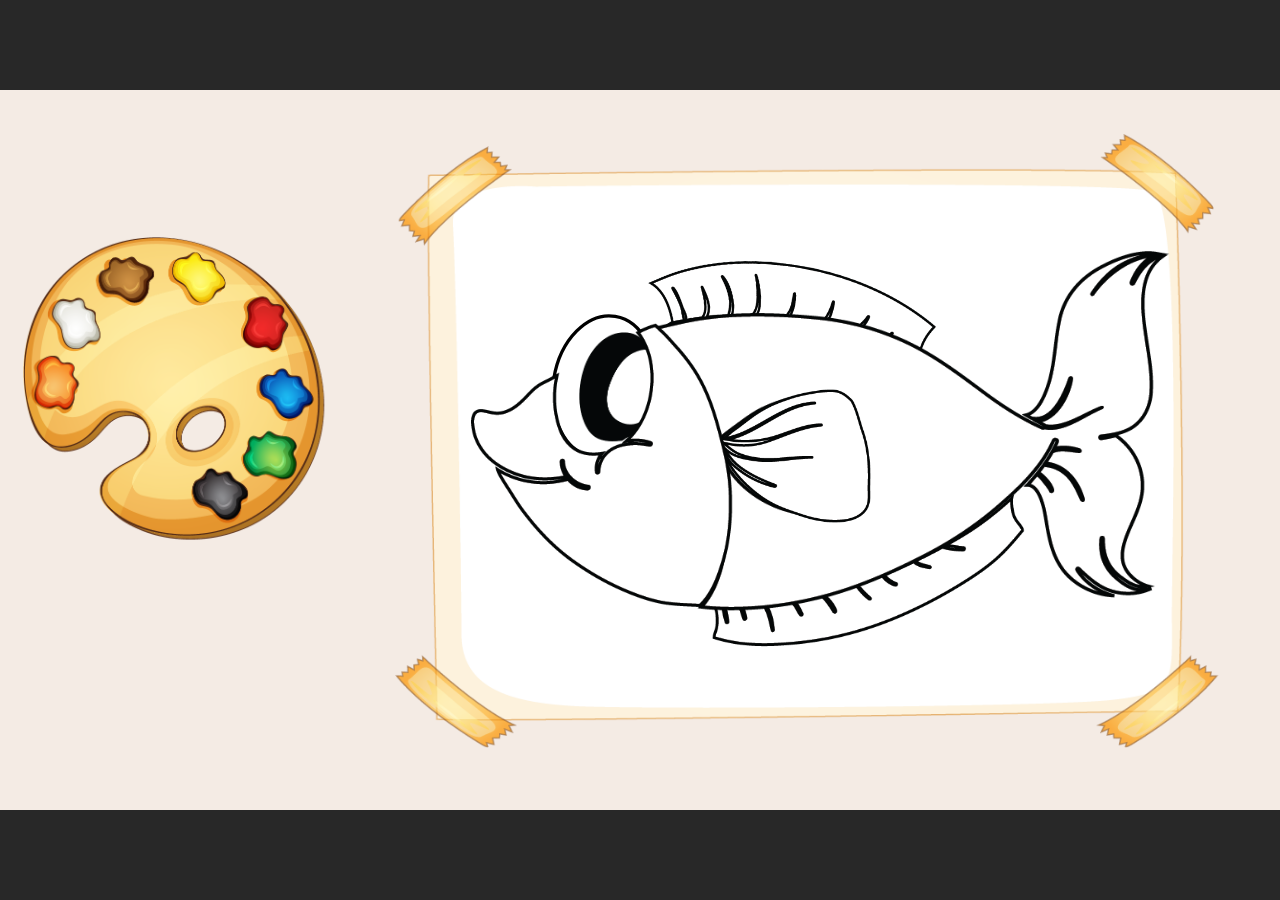
<file: index.html>
﻿<!doctype html>
<html lang="en-US">
<head>
  <meta charset="utf-8">
  <!-- Created using Storyline 360 - http://www.articulate.com  -->
  <!-- version: 3.67.28569.0 -->
  <title>Coloring</title>
  <meta http-equiv="x-ua-compatible" content="IE=edge"/>
  <meta name="viewport" content="width=device-width,initial-scale=1,user-scalable=no,shrink-to-fit=no,minimal-ui"/>
  <meta name="apple-mobile-web-app-capable" content="yes"/>
  <style>
    html, body { height: 100%; padding: 0; margin: 0 }
    #app { height: 100%; width: 100%; }
  </style>

  <script>
    window.DS = {};
    window.globals = {
      DATA_PATH_BASE: '',
      HAS_FRAME: true,
      HAS_SLIDE: true,

      lmsPresent: false,
      tinCanPresent: false,
      cmi5Present: false,
      aoSupport: false,
      scale: 'noscale',
      captureRc: false,
      browserSize: 'optimal',
      bgColor: '#282828',
      features: 'AccessibleVideo,FullScreenToggle,IE11Warning,InsertSvgPicture,LayerPresentAsDialog,MultipleQuizTracking,QuestionCorrectVariable,UpdatedThemeEditor',
      themeName: 'unified',
      preloaderColor: '#FFFFFF',
      suppressAnalytics: false,
      productChannel: 'stable',
      publishSource: 'storyline',
      aid: 'aid|ce0f80e9-4179-4d7a-b2d0-8e77e70cf936',
      cid: 'ab8092f3-12dc-483b-a8eb-c8739453dfd9',
      playerVersion: '3.67.28569.0',
      publishTimestamp: '2023-11-17T12:31:35.2611135Z',
      maxIosVideoElements: 10,
      connectionSettings: { },

      
      parseParams: function(qs) {
        if (window.globals.parsedParams != null) {
          return window.globals.parsedParams;
        }
        qs = (qs || window.location.search.substr(1)).split('+').join(' ');
        var params = {},
            tokens,
            re = /[?&]?([^=]+)=([^&]*)/g;

        while (tokens = re.exec(qs)) {
          params[decodeURIComponent(tokens[1]).trim()] =
            decodeURIComponent(tokens[2]).trim();
        }
        window.globals.parsedParams = params;
        return params;
      }

    };
  </script>
  <script>
    var isIe11 = ('ActiveXObject' in window || window.MSBlobBuilder != null)
      && window.msCrypto != null && !window.ActiveXObject;
    if (isIe11 && window.globals.features.indexOf('IE11Warning') != -1) {
      window.globals.unsupportedBrowser = true;
      document.write(atob('[base64]'));
    }
  </script>
  
  <script>window.THREE = { };</script>
  
</head>
<body style="background: #282828" class="cs-HTML theme-unified">
  <!-- 360 -->
  <script>!function(e){var i=/iPhone/i,o=/iPod/i,n=/iPad/i,t=/(?=.*\bAndroid\b)(?=.*\bMobile\b)/i,d=/Android/i,s=/(?=.*\bAndroid\b)(?=.*\bSD4930UR\b)/i,b=/(?=.*\bAndroid\b)(?=.*\b(?:KFOT|KFTT|KFJWI|KFJWA|KFSOWI|KFTHWI|KFTHWA|KFAPWI|KFAPWA|KFARWI|KFASWI|KFSAWI|KFSAWA)\b)/i,r=/IEMobile/i,h=/(?=.*\bWindows\b)(?=.*\bARM\b)/i,a=/BlackBerry/i,l=/BB10/i,p=/Opera Mini/i,f=/(CriOS|Chrome)(?=.*\bMobile\b)/i,u=/(?=.*\bFirefox\b)(?=.*\bMobile\b)/i,c=new RegExp("(?:Nexus 7|BNTV250|Kindle Fire|Silk|GT-P1000)","i"),w=function(e,i){return e.test(i)},A=function(e){var A=e||navigator.userAgent,v=A.split("[FBAN");if(void 0!==v[1]&&(A=v[0]),this.apple={phone:w(i,A),ipod:w(o,A),tablet:!w(i,A)&&w(n,A),device:w(i,A)||w(o,A)||w(n,A)},this.amazon={phone:w(s,A),tablet:!w(s,A)&&w(b,A),device:w(s,A)||w(b,A)},this.android={phone:w(s,A)||w(t,A),tablet:!w(s,A)&&!w(t,A)&&(w(b,A)||w(d,A)),device:w(s,A)||w(b,A)||w(t,A)||w(d,A)},this.windows={phone:w(r,A),tablet:w(h,A),device:w(r,A)||w(h,A)},this.other={blackberry:w(a,A),blackberry10:w(l,A),opera:w(p,A),firefox:w(u,A),chrome:w(f,A),device:w(a,A)||w(l,A)||w(p,A)||w(u,A)||w(f,A)},this.seven_inch=w(c,A),this.any=this.apple.device||this.android.device||this.windows.device||this.other.device||this.seven_inch,this.phone=this.apple.phone||this.android.phone||this.windows.phone,this.tablet=this.apple.tablet||this.android.tablet||this.windows.tablet,"undefined"==typeof window)return this},v=function(){var e=new A;return e.Class=A,e};"undefined"!=typeof module&&module.exports&&"undefined"==typeof window?module.exports=A:"undefined"!=typeof module&&module.exports&&"undefined"!=typeof window?module.exports=v():"function"==typeof define&&define.amd?define("isMobile",[],e.isMobile=v()):e.isMobile=v()}(this);
    window.isMobile.apple.tablet = window.isMobile.apple.tablet ||
      (navigator.platform === 'MacIntel' && navigator.maxTouchPoints > 1);
    window.isMobile.apple.device = window.isMobile.apple.device || window.isMobile.apple.tablet;
    window.isMobile.tablet = window.isMobile.tablet || window.isMobile.apple.tablet;
    window.isMobile.any = window.isMobile.any || window.isMobile.apple.tablet;
  </script>

  <div id="focus-sink" tabindex="-1"></div>

  <div id="preso"></div>
  <script>
    (function() {

      var classTypes = [ 'desktop', 'mobile', 'phone', 'tablet' ];

      var addDeviceClasses = function(prefix, testObj) {
        var curr, i;
        for (i = 0; i < classTypes.length; i++) {
          curr = classTypes[i];
          if (testObj[curr]) {
            document.body.classList.add(prefix + curr);
          }
        }
      };

      var params = window.globals.parseParams(),
          isDevicePreview = params.devicepreview === '1',
          isPhoneOverride = params.deviceType === 'phone' || (isDevicePreview && params.phone == '1'),
          isTabletOverride = (params.deviceType === 'tablet' || isDevicePreview) && !isPhoneOverride,
          isMobileOverride = isPhoneOverride || isTabletOverride;

      var deviceView = {
        desktop: !window.isMobile.any && !isMobileOverride,
        mobile: window.isMobile.any || isMobileOverride,
        phone: isPhoneOverride || (window.isMobile.phone && !isTabletOverride),
        tablet: isTabletOverride || window.isMobile.tablet
      };

      window.globals.deviceView = deviceView;
      window.isMobile.desktop = !window.isMobile.any;
      window.isMobile.mobile = window.isMobile.any;

      addDeviceClasses('view-', deviceView);

    })();
  </script>
  
  <script src='story_content/user.js' type=text/javascript></script>
  <div class="slide-loader"></div>

  <script>
    var doc = document, loader = doc.body.querySelector('.slide-loader'); [ 1, 2, 3 ].forEach(function(n) { var d = doc.createElement('div'); d.style.backgroundColor = window.globals.preloaderColor; d.classList.add('mobile-loader-dot'); d.classList.add('dot' + n); loader.appendChild(d); });
  </script>

  <div class="mobile-load-title-overlay" style="display: none">
    <div class="mobile-load-title">Coloring</div>
  </div>

  <div class="mobile-chrome-warning"></div>

  
<style>
  .warn-connection-dialog {
    display: none;
    background: transparent;
    pointer-events: none;
    position: fixed;
    left: 0;
    top: 0;
    width: 100%;
    height: 100%;
    z-index: 999;
  }

  .warn-connection-content {
    border-radius: 4px;
    background: white;
    border: 1px solid #E7E7E7;
    color: #333333;
    box-shadow: 0 2px 4px rgba(0, 0, 0, 0.25);
    transition: all 150ms ease-out;
    position: absolute;
    white-space: nowrap;
  }

  .view-phone.is-landscape .warn-connection-content {
    left: 23px;
    bottom: 23px;
  }

  .view-tablet.is-landscape .warn-connection-content {
    left: 50%;
    top: 20px;
    transform: translateX(-50%);
  }

  .is-portrait .warn-connection-content {
    transform: translate(-50%, calc(-100% - 15px));
  }

  .warn-connection-content p {
    display: inline-block;
    margin: 0 8px 0 0;
    line-height: 33px;
    font-size: 11px;
  }

  .warn-connection-content svg {
    position: relative;
    vertical-align: middle;
    margin: 0 2px 2px 8px;
  }

  .view-desktop .warn-connection-content {
    left: 1.5em;
    bottom: 1.5em;
  }

  .view-desktop .warn-connection-content p {
    font-size: 1.1em;
  }

  .is-offline .warn-connection-dialog {
    display: block;
  }

  .is-offline .cs-panel * {
    pointer-events: none !important;
  }

  .is-offline .cs-panel {
    pointer-events: all !important;
  }

  .is-offline #nav-controls * {
    pointer-events: none !important;
  }

  .is-offline #nav-controls {
    pointer-events: all !important;
  }
</style>

<div class="warn-connection-dialog">
  <div class="warn-connection-content">
    <svg width="17" height="15" viewBox="0 0 17 15" xmlns="http://www.w3.org/2000/svg">
      <path fill="#8F0000" stroke="white" d="M16.07,12.98 L15.88,12.23 L9.51,1.21 C8.97,0.26,7.6,0.26,7.06,1.21 L0.69,12.23 C0.15,13.16,0.81,14.36,1.91,14.36 H14.65 C15.47,14.36,16.05,13.7,16.07,12.98 Z"/>
      <path fill="white" stroke="white" d="M8.58,5.5 C8.35,5.28,8.5,5.35,8.21,5.32 C8.09,5.35,7.97,5.49,7.96,5.67 C7.97,5.79,7.98,5.92,7.98,6.04 L7.98,6.04 C7.99,6.17,8,6.31,8.01,6.43 L8.01,6.44 C8.03,6.92,8.06,7.41,8.09,7.9 L8.09,7.9 C8.12,8.39,8.14,8.88,8.17,9.37 C8.17,9.39,8.18,9.42,8.2,9.44 C8.23,9.46,8.25,9.47,8.28,9.47 C8.31,9.47,8.34,9.46,8.35,9.44 C8.37,9.43,8.38,9.4,8.39,9.35 L8.39,9.34 C8.39,9.24,8.4,9.15,8.4,9.05 L8.4,9.05 C8.41,8.96,8.41,8.86,8.42,8.75 C8.43,8.44,8.45,8.12,8.47,7.81 L8.47,7.81 C8.49,7.49,8.51,7.18,8.53,6.87 C8.55,6.46,8.56,6.05,8.59,5.64 L8.6,5.62 C8.6,5.57,8.59,5.53,8.58,5.5 L8.21,5.32 Z"/>
      <circle fill="white" stroke="white" cx="8.3" cy="11.35" r="0.3"/>
    </svg>
    <p>You are offline. Trying to reconnect...</p>
  </div>
</div>

<script>
  (function() {
    window.DS.connection = {
      warningShown: false,
      assets: {},
      loadingAssetGroup: false,
      retryDelay: 500
    };

    // @TODO this is POC code and can be cleaned up a bit more if we move forward
    // with the feature



    // The `window.globals.features` variable must be set in `webpack.dev.config` when testing locally - it is not enough
    // to have it in the data - but it must be set there as well.
    var useConnectionMessages = window.AbortController != null &&
      window.location.protocol != 'file:' &&
      window.globals.features.indexOf('ConnectionMessages') != -1;

    window.DS.connection.useConnectionMessages = useConnectionMessages

    var assetCount = 0;
    var checkLoadedId;
    var connectionSettings = window.globals.connectionSettings;

    if (useConnectionMessages && connectionSettings != null) {
      var contentEl = document.querySelector('.warn-connection-content');
      var messageEl = contentEl.querySelector('p')

      if (connectionSettings.useDarkTheme) {
        contentEl.style.borderColor = '#BABBBA';
        contentEl.style.backgroundColor = '#282828';
        contentEl.style.color = '#FFFFFF';
      }

      if (connectionSettings.message != null) {
        messageEl.textContent = window.decodeURIComponent(connectionSettings.message);
      }
    }

    function checkAssetsReady() {
      for (var i in DS.connection.assets) {
        if (!DS.connection.assets[i].success) {
          return false;
        }
      }
      return true;
    }

    function stopAssetGroup() {
      if (!useConnectionMessages) { return; }

      assetCount = 0;

      DS.connection.oldAssetGroup = DS.connection.assets;
      DS.connection.assets = {};
      DS.connection.loadingAssetGroup = false;
      clearInterval(checkLoadedId);
    }

    function startAssetGroup() {
      if (!useConnectionMessages) { return; }
      var ticks = 0;
      clearInterval(checkLoadedId);
      checkLoadedId = setInterval(function() {
        var loaded = 0;
        if (assetCount === 0 && loaded === 0) {
          clearInterval(checkLoadedId);
          return;
        }

        for (var i in DS.connection.assets) {
          if (DS.connection.assets[i].success) {
            loaded++;
          }
        }

        if (assetCount === loaded && checkAssetsReady()) {
          for (var i in DS.connection.assets) {
            if (DS.connection.assets[i].action) {
              DS.connection.assets[i].action();
            }
          }
          hideWarning();
          stopAssetGroup();
        }
      }, 100)
    }

    function requiredAsset(url, action, retry, type) {
      if (!useConnectionMessages) { return; }
      if (DS.connection.assets[url]) { return; }

      DS.connection.assets[url] = {
        success: false, action: action, retry: retry, type: type
      };
      assetCount = Object.keys(DS.connection.assets).length;
      if (!DS.connection.loadingAssetGroup) {
        startAssetGroup();
      }
      DS.connection.loadingAssetGroup = true;
    }

    function assetLoaded(url) {
      if (!useConnectionMessages) { return; }
      if (DS.connection.assets[url]) {
        DS.connection.assets[url].success = true;
      }
    }

    function assetFailed(url) {
      if (!useConnectionMessages) { return; }
      if (!DS.connection.assets[url]) {
        if (/\.js$/.test(url)) {
          setTimeout(function() {
            if (DS.connection.lastSlideLoaded != null) {
              DS.connection.lastSlideLoaded();
            }
          }, DS.connection.retryDelay);
        }
        return;
      }
      if (!DS.connection.warningShown) { showWarning(); }
      if (DS.connection.assets[url].retry) {
        setTimeout(function() {
          if (!DS.connection.assets[url].success) {
            DS.connection.assets[url].retry()
          }
        }, DS.connection.retryDelay);
      }
    }

    function hideWarning() {
      document.body.classList.remove('is-offline');
      DS.connection.warningShown = false;
    }
    DS.connection.hideWarning = hideWarning

    function showWarning(btn) {
      document.body.classList.add('is-offline')
      DS.connection.warningShown = true;
      updateWarningPosition();
    }

    function updateWarningPosition() {
      if (!DS.connection.warningShown) {
        return;
      }

      var isPortrait = document.body.classList.contains('is-portrait');
      var warningEl = document.querySelector('.warn-connection-content');

      if (isPortrait) {
        var slide = document.querySelector('.primary-slide');
        var slideRect = slide.getBoundingClientRect();

        warningEl.style.top = `${slideRect.top}px`
        warningEl.style.left = `${slideRect.left + slideRect.width / 2}px`
      } else {
        warningEl.style.top = null;
        warningEl.style.left = null;
      }

      window.requestAnimationFrame(updateWarningPosition);
    }

    // these will all be noops if the feature flag isn't set in
    // the data and `window.globals.features`
    DS.connection.requiredAsset = requiredAsset;
    DS.connection.assetLoaded = assetLoaded;
    DS.connection.assetFailed = assetFailed;
    DS.connection.stopAssetGroup = stopAssetGroup;
    DS.connection.startAssetGroup = startAssetGroup;
  })();
</script>


  <script>
    
    if (window.autoSpider && window.vInterfaceObject) {
      document.querySelector('.mobile-load-title-overlay').style.display = 'none';
    }
  </script>

  

  <link rel="stylesheet" href="html5/data/css/output.min.css" data-noprefix/>
</body>
<script src="html5/lib/scripts/bootstrapper.min.js"></script>
</html>
</file>
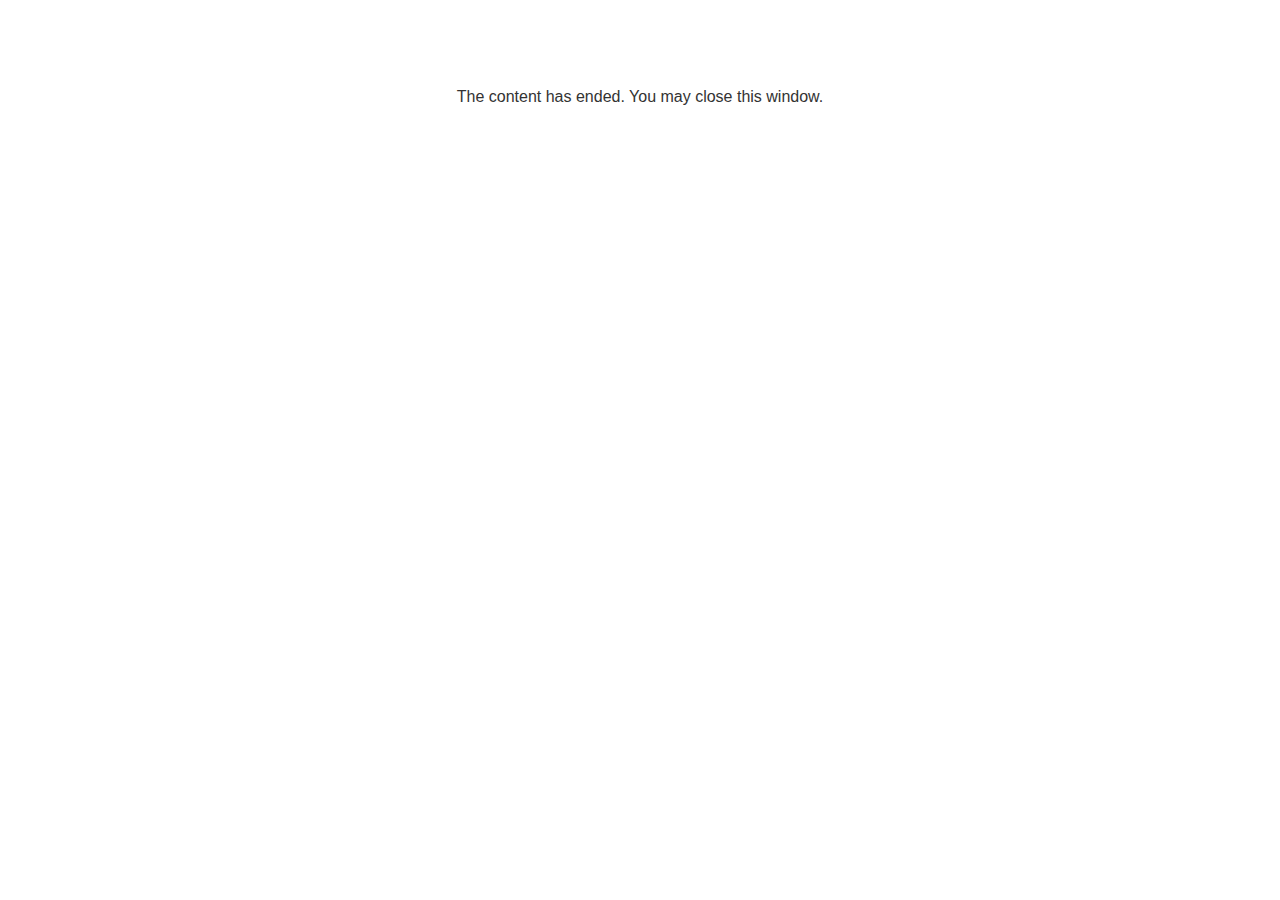
<file: lms/goodbye.html>
<!doctype html>
<html>
<body style="background-color: #ffffff;">

<p role="alert" style="color: #333333;font-family: Lato, articulate, tahoma, arial;font-size: medium;text-align: center;">
<br><br><br><br>
The content has ended. You may close this window.
</p>

</body>
</html>
</file>
<file: html5/data/css/output.min.css>
@font-face {
  font-family: 'LatoBold Charset1_ BoldAD4E1D5E';
  src: url('[data-uri]');
  font-style: normal;
  font-weight: normal;
}
@font-face {
  font-family: 'Lato Charset1_ 6CbRcuWM26F12D86';
  src: url('[data-uri]');
  font-style: normal;
  font-weight: normal;
}
.cs-HTML {
  background: rgba(40, 40, 40, 1);
}
.cs-pxabnsnfns00001100101 .cs-infopanel  {
  box-shadow: 0 1px 0 rgba(0, 0, 0, 0);
  background: rgba(255, 255, 255, 1);
}
.cs-pxabnsnfns00001100101 .cs-infopanel .cs-link {
  color: rgba(186, 187, 186, 1);
}
.cs-pxabnsnfns00001100101 .cs-infopanel .cs-link:hover {
  color: rgba(255, 255, 255, 1);
}
.cs-pxabnsnfns00001100101 .cs-infopanel .cs-name {
  color: rgba(68, 68, 68, 1);
}
.cs-pxabnsnfns00001100101 .cs-infopanel .cs-title {
  color: rgba(153, 153, 153, 1);
}
.cs-pxabnsnfns00001100101 .cs-infopanelpopup  {
  box-shadow: 0 1px 0 rgba(0, 0, 0, 0);
  background: rgba(0, 0, 0, 0);
}
.cs-pxabnsnfns00001100101 .cs-infopanelpopup .cs-link {
  color: rgba(255, 0, 0, 1);
}
.cs-pxabnsnfns00001100101 .cs-infopanelpopup .cs-link:hover {
  color: rgba(255, 255, 255, 1);
}
.cs-pxabnsnfns00001100101 .cs-infopanelpopup .cs-name {
  color: rgba(255, 255, 255, 1);
}
.cs-pxabnsnfns00001100101 .cs-infopanelpopup .cs-bio {
  color: rgba(186, 187, 186, 1);
}
.cs-pxabnsnfns00001100101 .cs-timer  {
  color: rgba(186, 187, 186, 1);
}
.cs-pxabnsnfns00001100101 .cs-duration stop:first-child {
  stop-color: rgba(60, 60, 60, 1);
}
.cs-pxabnsnfns00001100101 .cs-duration stop:last-child {
  stop-color: rgba(60, 60, 60, 1);
}
.cs-pxabnsnfns00001100101 .cs-elapsed stop:first-child {
  stop-color: rgba(254, 227, 71, 1);
}
.cs-pxabnsnfns00001100101 .cs-elapsed stop:last-child {
  stop-color: rgba(254, 227, 71, 1);
}
.cs-pxabnsnfns00001100101 .cs-timer .cs-pie .cs-innerstroke {
  stroke: rgba(199, 199, 199, 1);
}
.cs-pxabnsnfns00001100101 .cs-timer .cs-pie .cs-innerborder {
  stroke: rgba(255, 255, 255, 1);
}
.cs-pxabnsnfns00001100101 .cs-window  {
  box-shadow: 0 8px 5px rgba(0, 0, 0, 0.2);
  border-color: rgba(49, 99, 0, 0);
  background: rgba(33, 33, 33, 1);
  color: rgba(248, 248, 248, 1);
}
.cs-pxabnsnfns00001100101 .cs-window .cs-diva {
  border-color: rgba(78, 78, 78, 1);
}
.cs-pxabnsnfns00001100101 .cs-window .cs-divb {
  border-color: rgba(78, 78, 78, 0);
}
.cs-pxabnsnfns00001100101 .cs-editor .cs-editor-slide {
  color: rgba(226, 226, 226, 1);
}
.cs-pxabnsnfns00001100101 .cs-editor .cs-editor-html {
  color: rgba(186, 187, 186, 1);
}
.cs-pxabnsnfns00001100101 .cs-editor .cs-editor-button {
  text-shadow: 0 1px 0 rgba(0, 0, 0, 0);
  color: rgba(255, 255, 255, 1);
  border-color: rgba(211, 211, 211, 1);
  background: rgba(34, 34, 34, 1);
}
.cs-pxabnsnfns00001100101 .cs-editor .cs-editor-button:hover {
  background: rgba(68, 68, 68, 1);
}
.cs-pxabnsnfns00001100101 .cs-editor .cs-editor-button:active {
  background: rgba(68, 68, 68, 1);
}
.cs-pxabnsnfns00001100101 .cs-listitem  {
  color: rgba(186, 187, 186, 1);
  border-color: none;
  border: 1px solid transparent;
}
.cs-pxabnsnfns00001100101 .cs-listitem:hover {
  background: rgba(255, 255, 255, 0.06);
  border-color: rgba(108, 108, 108, 1) !important;
  border-width: 1px;
  border-radius: 2px;
  border-style: solid;
  box-sizing: border-box;
}
.cs-pxabnsnfns00001100101 .cs-listitem.hover {
  background: rgba(255, 255, 255, 0.06);
  border-color: rgba(108, 108, 108, 1) !important;
  border-width: 1px;
  border-radius: 2px;
  border-style: solid;
  box-sizing: border-box;
}
.cs-pxabnsnfns00001100101 .cs-glossary  {
  color: rgba(186, 187, 186, 1);
}
.cs-pxabnsnfns00001100101 .cs-glossary .cs-scrolling-panel {
  background: rgba(0, 0, 0, 0);
}
.cs-pxabnsnfns00001100101 .cs-glossary .cs-term.cs-selected .cs-choice-list-trigger {
  color: rgba(255, 255, 255, 1);
  background: rgba(255, 255, 255, 1);
}
.cs-pxabnsnfns00001100101 .cs-glossary .cs-term.cs-selected .cs-choice-list-trigger:focus {
  color: rgba(255, 255, 255, 1);
  background: rgba(255, 255, 255, 1);
}
.cs-pxabnsnfns00001100101 .cs-glossary .cs-term:hover .cs-choice-list-trigger {
  background: rgba(186, 187, 186, 1);
}
.cs-pxabnsnfns00001100101 .cs-glossary .cs-term.hover .cs-choice-list-trigger {
  background: rgba(186, 187, 186, 1);
}
.cs-pxabnsnfns00001100101 .cs-glossary .cs-term .cs-choice-list-trigger:focus {
  background: rgba(186, 187, 186, 1);
}
.cs-pxabnsnfns00001100101 .cs-glossary .cs-diva {
  border-color: rgba(0, 0, 0, 0);
}
.cs-pxabnsnfns00001100101 .cs-glossary .cs-divb {
  border-color: rgba(0, 0, 0, 0);
}
.cs-pxabnsnfns00001100101 .cs-glossary .cs-divc {
  border-color: rgba(0, 0, 0, 0);
}
.cs-pxabnsnfns00001100101 .cs-glossary .cs-heading {
  color: rgba(248, 248, 248, 1);
  font-weight: 700;
}
.note-content p span {
  color: rgba(186, 187, 186, 1);
  line-height: 1.4em;
  font-size: 103.769%;
}
.cs-pxabnsnfns00001100101 .cs-resource .cs-separator {
  border-color: rgba(0, 0, 0, 0);
}
.cs-pxabnsnfns00001100101 .cs-outline  {
  color: rgba(45, 45, 45, 1);
}
.cs-pxabnsnfns00001100101 .cs-outline .cs-diva {
  border-color: rgba(0, 0, 0, 0);
}
.cs-pxabnsnfns00001100101 .cs-outline .cs-divb {
  border-color: rgba(0, 0, 0, 0);
}
.cs-pxabnsnfns00001100101 .cs-outline .cs-divc {
  border-color: rgba(0, 0, 0, 0);
}
.cs-pxabnsnfns00001100101 .cs-outline .cs-search-filter:hover {
  color: rgba(0, 0, 0, 0);
}
.cs-pxabnsnfns00001100101 .cs-outline .cs-search-filter.hover {
  color: rgba(0, 0, 0, 0);
}
.cs-pxabnsnfns00001100101 .cs-transcript  {
  color: rgba(255, 255, 255, 1);
}
.cs-pxabnsnfns00001100101 .cs-transcript .cs-div {
  border-color: rgba(0, 0, 0, 0);
}
.cs-pxabnsnfns00001100101 .cs-tabs:not(.topmenu-item) {
  color: rgba(248, 248, 248, 1);
}
.cs-pxabnsnfns00001100101 .cs-tabs .cs-inner-button:not(.topmenu-item) {
  text-shadow: 0 1px 0 rgba(0, 0, 0, 0);
}
.cs-pxabnsnfns00001100101 .cs-tabs:hover:not(.topmenu-item) {
  color: rgba(248, 248, 248, 1);
}
.cs-pxabnsnfns00001100101 .cs-tabs.cs-selected {
  background: rgba(0, 0, 0, 0);
  color: rgba(248, 248, 248, 1);
}
.cs-pxabnsnfns00001100101 .cs-seekcontrol  {
  background: rgba(0, 0, 0, 0);
  border-color: rgba(0, 0, 0, 0);
}
.cs-pxabnsnfns00001100101 .cs-seekcontrol .cs-button:hover .cs-icon {
  fill: rgba(255, 255, 255, 1);
}
.cs-pxabnsnfns00001100101 .cs-seekcontrol .cs-button.hover .cs-icon {
  fill: rgba(255, 255, 255, 1);
}
.cs-pxabnsnfns00001100101 .cs-seekcontrol .cs-button .cs-icon-shadow {
  fill: rgba(0, 0, 0, 0);
}
.cs-pxabnsnfns00001100101 .cs-seekcontrol .cs-button .cs-icon {
  fill: rgba(180, 180, 180, 1);
}
.cs-pxabnsnfns00001100101 .cs-seekcontrol .cs-seek .cs-fill {
  background: rgba(255, 255, 255, 0.6);
}
.cs-pxabnsnfns00001100101 .cs-seekcontrol .cs-seek {
  background: rgba(108, 108, 108, 1);
  border-color: rgba(0, 0, 0, 0);
}
.cs-pxabnsnfns00001100101 .cs-searchinput .cs-input {
  color: rgba(186, 187, 186, 1);
  border-color: rgba(0, 0, 0, 0);
  background: rgba(255, 255, 255, 0.06);
}
.cs-pxabnsnfns00001100101 .cs-searchinput .cs-input:focus {
  color: rgba(248, 248, 248, 1);
  background: rgba(41, 41, 41, 1);
}
.cs-pxabnsnfns00001100101 .cs-searchinput .cs-input:hover {
  box-shadow: inset 0 0 1px 0 rgba(69, 126, 19, 0);
}
.cs-pxabnsnfns00001100101 .cs-searchinput .cs-input.hover {
  box-shadow: inset 0 0 1px 0 rgba(69, 126, 19, 0);
}
.cs-pxabnsnfns00001100101 .cs-searchinput .cs-button .cs-icon {
  fill: rgba(186, 187, 186, 1);
}
.cs-pxabnsnfns00001100101 .cs-searchinput .cs-button:hover {
  fill: rgba(63, 133, 0, 1);
}
.cs-pxabnsnfns00001100101 .cs-searchinput .cs-button.hover {
  fill: rgba(63, 133, 0, 1);
}
.cs-pxabnsnfns00001100101 .cs-menu  {
  box-shadow: 0 1px 0 rgba(0, 0, 0, 0);
  background: rgba(33, 33, 33, 1);
}
.cs-pxabnsnfns00001100101 .cs-topmenu-item.active .cs-tab {
  background: rgba(33, 33, 33, 1);
}
.cs-pxabnsnfns00001100101 .cs-logo  {
  box-shadow: 0 1px 0 rgba(37, 75, 0, 1);
  background: rgba(255, 255, 255, 0);
}
.cs-pxabnsnfns00001100101 .cs-checkbox  {
  color: rgba(255, 255, 255, 1);
}
.cs-pxabnsnfns00001100101 .cs-checkbox:hover {
  border-color: rgba(175, 221, 130, 1);
}
.cs-pxabnsnfns00001100101 .cs-checkbox.hover {
  border-color: rgba(175, 221, 130, 1);
}
.cs-pxabnsnfns00001100101 .cs-checkbox .cs-box {
  color: rgba(255, 255, 255, 1);
  border-color: rgba(42, 83, 0, 1);
}
.cs-pxabnsnfns00001100101 .cs-checkbox .cs-box:checked::after {
  color: rgba(43, 196, 0, 1);
}
.cs-pxabnsnfns00001100101 .cs-button  {
  text-shadow: 0 1px 0 rgba(0, 0, 0, 0);
  color: rgba(186, 187, 186, 1);
  border-color: rgba(0, 0, 0, 0);
  background: rgba(0, 0, 0, 0);
  box-shadow: 0 1px 0 rgba(0, 0, 0, 0);
}
.cs-pxabnsnfns00001100101 .cs-button .cs-icon {
  fill: rgba(186, 187, 186, 1);
}
.cs-pxabnsnfns00001100101 .cs-button .cs-icon-shadow {
  fill: rgba(0, 0, 0, 0);
}
.cs-pxabnsnfns00001100101 .cs-button:hover {
  background: rgba(248, 248, 248, 1);
}
.cs-pxabnsnfns00001100101 .cs-button.hover {
  background: rgba(248, 248, 248, 1);
}
.cs-pxabnsnfns00001100101 .cs-button:active {
  background: rgba(0, 0, 0, 0);
}
.cs-pxabnsnfns00001100101 .cs-button.cs-disabled:hover {
  background: rgba(0, 0, 0, 0);
}
.cs-pxabnsnfns00001100101 .cs-button.cs-disabled.hover {
  background: rgba(0, 0, 0, 0);
}
.cs-pxabnsnfns00001100101 .cs-button.cs-disabled:active {
  background: rgba(0, 0, 0, 0);
}
.cs-pxabnsnfns00001100101 .cs-button.cs-volume:hover {
  background: rgba(0, 0, 0, 0);
}
.cs-pxabnsnfns00001100101 .cs-button.cs-volume.hover {
  background: rgba(0, 0, 0, 0);
}
.cs-pxabnsnfns00001100101 .cs-button.cs-volume:active {
  background: rgba(0, 0, 0, 0);
}
.cs-pxabnsnfns00001100101.cs-base  {
  color: rgba(186, 187, 186, 1);
  border-color: rgba(40, 40, 40, 1);
  background: rgba(40, 40, 40, 1);
}
.cs-pxabnsnfns00001100101.cs-base .cs-separator .cs-diva {
  background: rgba(69, 69, 69, 1);
}
.cs-pxabnsnfns00001100101.cs-base .cs-separator .cs-divb {
  background: rgba(0, 0, 0, 0);
}
.cs-pxabnsnfns00001100101.cs-base .cs-topmenu-item.active .cs-tab {
  border-color: rgba(69, 69, 69, 1);
}
.cs-pxabnsnfns00001100101.cs-base .cs-topmenu-item.active .cs-panel {
  border-color: rgba(69, 69, 69, 1);
}
.cs-pxabnsnfns00001100101.cs-base .cs-left {
  background: rgba(33, 33, 33, 1);
}
.cs-pxabnsnfns00001100101.cs-base .cs-area-primary .cs-slide-container {
  background: rgba(40, 40, 40, 1);
}
.cs-pxabnsnfns00001100101.cs-base.cs-custom-theme .cs-brandhighlight-bg {
  background: rgba(79, 189, 244, 1) !important;
}
.cs-pxabnsnfns00001100101.cs-base.cs-custom-theme .cs-brandhighlight-secondary-bg {
  background: rgba(255, 255, 255, 1) !important;
}
.cs-pxabnsnfns00001100101.cs-base.cs-custom-theme .cs-brandhighlight-border {
  border-color: rgba(79, 189, 244, 1) !important;
}
.cs-pxabnsnfns00001100101.cs-base.cs-custom-theme .cs-brandhighlight-text {
  color: rgba(79, 189, 244, 1) !important;
}
.cs-pxabnsnfns00001100101.cs-base.cs-custom-theme .cs-brandhighlight-fill {
  fill: rgba(79, 189, 244, 1) !important;
}
.cs-pxabnsnfns00001100101.cs-base.cs-custom-theme .cs-listitem.cs-selected {
  background-color: rgba(255, 255, 255, 0.06) !important;
}
.cs-pxabnsnfns00001100101 .cs-volume::-moz-range-thumb {
  border-color: rgba(43, 85, 0, 1);
  box-shadow: inset 0 0 1px 0 rgba(43, 85, 0, 1);
  background: rgba(255, 255, 255, 1);
}
.cs-pxabnsnfns00001100101 .cs-volume::-ms-thumb {
  border-color: rgba(43, 85, 0, 1);
  box-shadow: inset 0 0 1px 0 rgba(43, 85, 0, 1);
  background: rgba(255, 255, 255, 1);
}
.cs-pxabnsnfns00001100101 .cs-volume::-webkit-slider-thumb {
  border-color: rgba(43, 85, 0, 1);
  box-shadow: inset 0 0 1px 0 rgba(43, 85, 0, 1);
  background: rgba(255, 255, 255, 1);
}
.cs-pxabnsnfns00001100101 .cs-volume::-moz-range-track {
  border-color: rgba(66, 140, 1, 1);
  background: rgba(108, 108, 108, 1);
}
.cs-pxabnsnfns00001100101 .cs-volume::-ms-track {
  border-color: rgba(66, 140, 1, 1);
  background: rgba(108, 108, 108, 1);
}
.cs-pxabnsnfns00001100101 .cs-volume::-webkit-slider-runnable-track {
  border-color: rgba(66, 140, 1, 1);
  background: rgba(108, 108, 108, 1);
}
body.show-focus .tab-focus-box {
  box-shadow: 0 0 0 1px rgba(255, 255, 0, 1), 0 0 0 3px rgba(0, 32, 96, 1), 0 0 5px 5px rgba(255, 255, 0, 1);
  border-color: transparent;
  outline: 2px transparent solid;
}
.skipnav {
  box-shadow: 0 0 0 1px rgba(255, 255, 0, 1), 0 0 0 3px rgba(0, 32, 96, 1), 0 0 5px 5px rgba(255, 255, 0, 1);
  border-color: transparent;
  outline: 2px transparent solid;
}
.cs-pxabnsnfns00001100101 .cs-listitem:hover {
  color: none;
}
.cs-pxabnsnfns00001100101 .cs-listitem.hover {
  color: none;
}
.cs-pxabnsnfns00001100101 .cs-listitem.cs-viewed {
  color: #BABBBA;
}
.cs-pxabnsnfns00001100101 .cs-listitem {
  color: #BABBBA;
}
.cs-pxabnsnfns00001100101 .cs-listitem:hover .cs-icon-carrot * {
  fill: none;
}
.cs-pxabnsnfns00001100101 .cs-listitem.hover .cs-icon-carrot * {
  fill: none;
}
.cs-pxabnsnfns00001100101 .cs-listitem .cs-icon-carrot {
  color: none;
  top: calc(3px);
}
.cs-pxabnsnfns00001100101 .cs-listitem .cs-icon-carrot .cs-shadow {
  color: #F8F8F8;
}
.cs-pxabnsnfns00001100101 .item-collapsible .is-scene {
  color: #F8F8F8 !important;
  font-weight: 700;
}
.cs-pxabnsnfns00001100101 .is-scene .cs-icon-carrot * {
  color: #F8F8F8 !important;
  font-weight: 700;
}
.cs-pxabnsnfns00001100101 .is-scene:not(.outline-links-collapse) > a {
  color: #F8F8F8;
}
.cs-pxabnsnfns00001100101 .is-scene:not(.outline-links-collapse) .cs-icon-carrot * {
  fill: none !important;
  color: #F8F8F8 !important;
}
.cs-pxabnsnfns00001100101 .tabs, .cs-pxabnsnfns00001100101 .cs-logo {
  border-bottom: 1px solid rgba(108, 108, 108, 1);
}
.cs-pxabnsnfns00001100101 .area-secondary-wrapper:after {
  background-image: url('[data-uri]');
  background-size: 100%;
}
.cs-pxabnsnfns00001100101 .panel-footer {
  background: #212121;
}
.cs-pxabnsnfns00001100101 #outline-search {
  background: rgba(255, 255, 255, 0.06);
  border-color: rgba(108, 108, 108, 1);
  border-width: 1px;
  border-style: solid;
}
.cs-pxabnsnfns00001100101 .topmenu-panel #outline-search {
  background: #545454;
}
.cs-pxabnsnfns00001100101 .search-icon circle, .cs-pxabnsnfns00001100101 .search-icon path {
  stroke: #BABBBA;
}
.cs-pxabnsnfns00001100101 #outline-search input[type   =search] {
  color: #F8F8F8;
}
.cs-pxabnsnfns00001100101 #outline-search ::-webkit-input-placeholder {
  color: #BABBBA !important;
}
.cs-pxabnsnfns00001100101 #outline-search :-ms-input-placeholder {
  color: #BABBBA !important;
}
.cs-pxabnsnfns00001100101 #outline-search ::-moz-placeholder {
  color: #BABBBA !important;
  opacity: 1;
}
.cs-pxabnsnfns00001100101 .cs-topmenu-item.active, body:not(.is-touchable-tablet) .cs-pxabnsnfns00001100101 .cs-topmenu-item:hover {
  color: #F8F8F8;
}
.cs-pxabnsnfns00001100101 .cs-topmenu-item.button-tapped {
  color: #F8F8F8;
}
.cs-pxabnsnfns00001100101 .cs-topmenu-item.active .cs-tab, .cs-pxabnsnfns00001100101 .cs-topmenu-item .cs-tab {
  background: transparent !important;
  border: none !important;
}
.cs-pxabnsnfns00001100101 .top-tabs-drop-icon div {
  background: #BABBBA;
}
.cs-pxabnsnfns00001100101 .cs-panel.topmenu-panel .panel-content, .cs-pxabnsnfns00001100101 .top-tabs-drop {
  background: #212121;
}
.cs-pxabnsnfns00001100101 .cs-topmenu-item.active .cs-panel {
  background: #212121;
}
.cs-pxabnsnfns00001100101 .cs-menu.topmenu-panel, .cs-pxabnsnfns00001100101 .top-tabs-drop {
  border: 1px solid rgba(69, 69, 69, 1) !important;
  border-radius: 3px;
}
.cs-pxabnsnfns00001100101 .resources .resources-list a:hover {
  background: rgba(255, 255, 255, 0.06);
}
body:not(.is-touchable-tablet) .cs-pxabnsnfns00001100101 .resources .resources-list a:hover {
  background: rgba(255, 255, 255, 0.06);
}
.cs-pxabnsnfns00001100101 .resources .resources-list a.hover {
  background: rgba(255, 255, 255, 0.06);
}
body:not(.is-touchable-tablet) .cs-pxabnsnfns00001100101 .resources .resources-list a.hover {
  background: rgba(255, 255, 255, 0.06);
}
.cs-pxabnsnfns00001100101 .resources .resources-list a.button-tapped {
  background: rgba(255, 255, 255, 0.06);
}
.cs-pxabnsnfns00001100101 .cs-icon path, .cs-pxabnsnfns00001100101 .cs-icon rect, .cs-pxabnsnfns00001100101 .cs-icon polygon, .cs-pxabnsnfns00001100101 .menu-icon-wrapper.menu-icon-wrapper-hover path {
  fill: #BABBBA;
}
.cs-pxabnsnfns00001100101 .cs-icon .icon-stroke-only {
  fill: none !important;
  stroke: #BABBBA !important;
}
body:not(.is-touchable-tablet) .cs-pxabnsnfns00001100101 .cs-button:hover .cs-icon path, body:not(.is-touchable-tablet) .cs-pxabnsnfns00001100101 .cs-button:hover .cs-icon rect, body:not(.is-touchable-tablet) .cs-pxabnsnfns00001100101 .cs-button:hover .cs-icon polygon {
  fill: #F8F8F8;
}
body:not(.is-touchable-tablet) .cs-pxabnsnfns00001100101 .cs-tabs:hover .search-icon circle, body:not(.is-touchable-tablet) .cs-pxabnsnfns00001100101 .cs-tabs:hover .search-icon path {
  stroke: #F8F8F8;
}
.cs-pxabnsnfns00001100101 .cs-button.button-tapped .cs-icon path, .cs-pxabnsnfns00001100101 .cs-button.button-tapped .cs-icon rect, .cs-pxabnsnfns00001100101 .cs-button.button-tapped .cs-icon polygon {
  fill: #F8F8F8;
}
body:not(.is-touchable-tablet) .cs-pxabnsnfns00001100101 .cs-button:hover .cs-icon .icon-stroke-only {
  fill: none !important;
  stroke: #F8F8F8 !important;
}
.cs-pxabnsnfns00001100101 .cs-button:button-tapped .cs-icon .icon-stroke-only {
  fill: none !important;
  stroke: #F8F8F8 !important;
}
.cs-pxabnsnfns00001100101 .menu-icon-wrapper.menu-icon-wrapper-hover svg path {
  fill: #F8F8F8;
}
.floating-sidebar:not(.sidebar-closed) .cs-pxabnsnfns00001100101 #hamburger .menu-icon-wrapper svg path {
  fill: #BABBBA;
}
.floating-sidebar:not(.sidebar-closed) .cs-pxabnsnfns00001100101 #hamburger .menu-icon-wrapper.menu-icon-wrapper-hover svg path {
  fill: #F8F8F8;
}
.cs-pxabnsnfns00001100101 .volume .btn:before {
  background-image: url('[data-uri]');
}
.cs-pxabnsnfns00001100101 .volume-track {
  background: #6C6C6C;
}
.cs-pxabnsnfns00001100101 .volume-icon circle {
  stroke: #BABBBA;
}
.cs-pxabnsnfns00001100101 .cs-settings > .settings-panel {
  background: #212121;
  border: 1px solid rgba(69, 69, 69, 1) !important;
  border-radius: 3px;
}
.cs-pxabnsnfns00001100101 .cs-settings > .panel-down-arrow {
  fill: #212121;
}
.cs-pxabnsnfns00001100101 .switch-toggle .border {
  stroke: #7C7C7C;
}
.cs-pxabnsnfns00001100101 .switch-toggle .thumb-off .thumb {
  fill: #A2A2A2;
}
.cs-pxabnsnfns00001100101 .switch-toggle .thumb-on .track {
  fill: rgba(79, 189, 244, 1);
}
.cs-pxabnsnfns00001100101 .switch-toggle .thumb-off .track {
  fill: rgba(255, 255, 255, 0.1);
}
.cs-pxabnsnfns00001100101 .switch-label {
  color: #BABBBA;
}
.cs-pxabnsnfns00001100101 .cs-panel .scrollarea-btn:after {
  background: rgba(179, 180, 179, 0.75);
}
.scrollarea-scrollbar:hover .scrollarea-btn:after, .scrollarea-scrollbar.highlight-scrollbar .scrollarea-btn:after {
  background: rgba(179, 180, 179, 0.75);
}
.floating-sidebar .sidebar-overlay {
  background: rgba(0, 0, 0, 0.85);
}
.cs-pxabnsnfns00001100101 .overlay-message {
  background: rgba(0, 0, 0, 0.85);
}
.cs-pxabnsnfns00001100101 .top-ui-bg, .cs-pxabnsnfns00001100101 .bottom-ui-bg, .cs-pxabnsnfns00001100101 .right-ui-bg, .cs-pxabnsnfns00001100101 .left-ui-bg {
  background: rgba(40, 40, 40, 0.8);
}
.cs-pxabnsnfns00001100101 .circle-progress-bg {
  fill: #282828;
}
.cs-pxabnsnfns00001100101 .circle-progress-well {
  fill: #6C6C6C;
}
.cs-pxabnsnfns00001100101 .circle-progress-pie {
  stroke: #6C6C6C;
}
.cs-pxabnsnfns00001100101 .lightbox .option-pane {
  background: rgba(40, 40, 40, 0.8);
}
.cs-pxabnsnfns00001100101 .lightbox .option-pane:before {
  background: #282828;
}
.cs-pxabnsnfns00001100101 .message-window {
  background: #212121;
  border: 1px solid rgba(69, 69, 69, 1) !important;
  border-radius: 3px;
}
.cs-pxabnsnfns00001100101 .message-window-header p, .cs-pxabnsnfns00001100101 .message-window-text {
  color: #F8F8F8;
}
.cs-pxabnsnfns00001100101 .message-window-header p {
  border-bottom: 1px solid rgba(255, 255, 255, 1);
}
.cs-pxabnsnfns00001100101 .message-window button.slide-object-button {
  border: 1px solid rgba(255, 255, 255, 1) !important;
}
.cs-pxabnsnfns00001100101 .message-window button.slide-object-button:hover {
  background: rgba(255, 255, 255, 0.06) !important;
}
.message-window .slide-object-button tspan, .message-window .slide-object-button-text tspan {
  fill: #F8F8F8 !important;
}
body:not(.is-touchable-tablet) .cs-pxabnsnfns00001100101 .cs-button:hover .text {
  color: #F8F8F8;
}
.cs-pxabnsnfns00001100101 .cs-button.button-tapped .text {
  color: #F8F8F8;
}
.cs-pxabnsnfns00001100101.cs-base {
  background: #282828;
}
.cs-pxabnsnfns00001100101 .cs-menu {
  background: transparent;
}
.cs-pxabnsnfns00001100101 .progress-bar .progress-bar-fill:after {
  background: #FFFFFF !important;
}
.cs-pxabnsnfns00001100101 .volume-dot {
  background: #FFFFFF !important;
}
.fn-npnxnanbsnfns00001100101 {
  font-family: 'Lato22AB4CAF';
  -webkit-font-variant-ligatures: no-common-ligatures;
  font-variant-ligatures: no-common-ligatures;
}
.fn-pxabnsnfns00001100101 {
  font-family: 'Lato22AB4CAF';
  -webkit-font-variant-ligatures: no-common-ligatures;
  font-variant-ligatures: no-common-ligatures;
}
.fn-npxnabnsnfns00001100101 {
  font-family: 'Lato22AB4CAF';
  -webkit-font-variant-ligatures: no-common-ligatures;
  font-variant-ligatures: no-common-ligatures;
}
.fn-npnxnanbnsnfns00001100101 {
  font-family: 'Lato22AB4CAF';
  -webkit-font-variant-ligatures: no-common-ligatures;
  font-variant-ligatures: no-common-ligatures;
}
.fn-pxabnsnfns00001100100 {
  font-family: 'Lato22AB4CAF';
  -webkit-font-variant-ligatures: no-common-ligatures;
  font-variant-ligatures: no-common-ligatures;
}
@font-face {
  font-family: 'Lato22AB4CAF';
  src: url('[data-uri]');
  font-style: normal;
  font-weight: bold;
}
@font-face {
  font-family: 'Lato22AB4CAF';
  src: url('[data-uri]');
  font-style: normal;
  font-weight: normal;
}
.cs-InvalidPromptSlide .cs-6CTvCOxzPgR-InvalidPromptSlide-btn0 {
  color: rgba(255, 255, 255, 1);
  border-color: rgba(211, 211, 211, 1);
  background: rgba(34, 34, 34, 1);
  text-shadow: 0 1px 0 rgba(0, 0, 0, 0);
}
.cs-InvalidPromptSlide .cs-6CTvCOxzPgR-InvalidPromptSlide-btn0 .cs-html {
  color: rgba(186, 187, 186, 1);
}
.cs-InvalidPromptSlide .cs-6CTvCOxzPgR-InvalidPromptSlide-btn0 .cs-slide {
  border-color: rgba(226, 226, 226, 1);
}
.cs-InvalidPromptSlide .cs-6CTvCOxzPgR-InvalidPromptSlide-btn0:hover {
  background: rgba(68, 68, 68, 1);
}
.cs-InvalidPromptSlide .cs-6CTvCOxzPgR-InvalidPromptSlide-btn0:active {
  background: rgba(68, 68, 68, 1);
}
.cs-PrintPromptSlide .cs-6CTvCOxzPgR-PrintPromptSlide-btn0 {
  color: rgba(255, 255, 255, 1);
  border-color: rgba(211, 211, 211, 1);
  background: rgba(34, 34, 34, 1);
  text-shadow: 0 1px 0 rgba(0, 0, 0, 0);
}
.cs-PrintPromptSlide .cs-6CTvCOxzPgR-PrintPromptSlide-btn0 .cs-html {
  color: rgba(186, 187, 186, 1);
}
.cs-PrintPromptSlide .cs-6CTvCOxzPgR-PrintPromptSlide-btn0 .cs-slide {
  border-color: rgba(226, 226, 226, 1);
}
.cs-PrintPromptSlide .cs-6CTvCOxzPgR-PrintPromptSlide-btn0:hover {
  background: rgba(68, 68, 68, 1);
}
.cs-PrintPromptSlide .cs-6CTvCOxzPgR-PrintPromptSlide-btn0:active {
  background: rgba(68, 68, 68, 1);
}
.cs-ScrollPromptSlide .cs-6CTvCOxzPgR-ScrollPromptSlide-btn0 {
  color: rgba(255, 255, 255, 1);
  border-color: rgba(211, 211, 211, 1);
  background: rgba(34, 34, 34, 1);
  text-shadow: 0 1px 0 rgba(0, 0, 0, 0);
}
.cs-ScrollPromptSlide .cs-6CTvCOxzPgR-ScrollPromptSlide-btn0 .cs-html {
  color: rgba(186, 187, 186, 1);
}
.cs-ScrollPromptSlide .cs-6CTvCOxzPgR-ScrollPromptSlide-btn0 .cs-slide {
  border-color: rgba(226, 226, 226, 1);
}
.cs-ScrollPromptSlide .cs-6CTvCOxzPgR-ScrollPromptSlide-btn0:hover {
  background: rgba(68, 68, 68, 1);
}
.cs-ScrollPromptSlide .cs-6CTvCOxzPgR-ScrollPromptSlide-btn0:active {
  background: rgba(68, 68, 68, 1);
}
.cs-ResumePromptSlide .cs-6CTvCOxzPgR-ResumePromptSlide-btn0 {
  color: rgba(255, 255, 255, 1);
  border-color: rgba(211, 211, 211, 1);
  background: rgba(34, 34, 34, 1);
  text-shadow: 0 1px 0 rgba(0, 0, 0, 0);
}
.cs-ResumePromptSlide .cs-6CTvCOxzPgR-ResumePromptSlide-btn0 .cs-html {
  color: rgba(186, 187, 186, 1);
}
.cs-ResumePromptSlide .cs-6CTvCOxzPgR-ResumePromptSlide-btn0 .cs-slide {
  border-color: rgba(226, 226, 226, 1);
}
.cs-ResumePromptSlide .cs-6CTvCOxzPgR-ResumePromptSlide-btn0:hover {
  background: rgba(68, 68, 68, 1);
}
.cs-ResumePromptSlide .cs-6CTvCOxzPgR-ResumePromptSlide-btn0:active {
  background: rgba(68, 68, 68, 1);
}
.cs-ResumePromptSlide .cs-6CTvCOxzPgR-ResumePromptSlide-btn1 {
  color: rgba(255, 255, 255, 1);
  border-color: rgba(211, 211, 211, 1);
  background: rgba(34, 34, 34, 1);
  text-shadow: 0 1px 0 rgba(0, 0, 0, 0);
}
.cs-ResumePromptSlide .cs-6CTvCOxzPgR-ResumePromptSlide-btn1 .cs-html {
  color: rgba(186, 187, 186, 1);
}
.cs-ResumePromptSlide .cs-6CTvCOxzPgR-ResumePromptSlide-btn1 .cs-slide {
  border-color: rgba(226, 226, 226, 1);
}
.cs-ResumePromptSlide .cs-6CTvCOxzPgR-ResumePromptSlide-btn1:hover {
  background: rgba(68, 68, 68, 1);
}
.cs-ResumePromptSlide .cs-6CTvCOxzPgR-ResumePromptSlide-btn1:active {
  background: rgba(68, 68, 68, 1);
}
.cs-ExternalInterfaceErrorSlide .cs-buttonOK {
  color: rgba(255, 255, 255, 1);
  border-color: rgba(211, 211, 211, 1);
  background: rgba(34, 34, 34, 1);
  text-shadow: 0 1px 0 rgba(0, 0, 0, 0);
}
.cs-ExternalInterfaceErrorSlide .cs-buttonOK .cs-html {
  color: rgba(186, 187, 186, 1);
}
.cs-ExternalInterfaceErrorSlide .cs-buttonOK .cs-slide {
  border-color: rgba(226, 226, 226, 1);
}
.cs-ExternalInterfaceErrorSlide .cs-buttonOK:hover {
  background: rgba(68, 68, 68, 1);
}
.cs-ExternalInterfaceErrorSlide .cs-buttonOK:active {
  background: rgba(68, 68, 68, 1);
}
</file>
